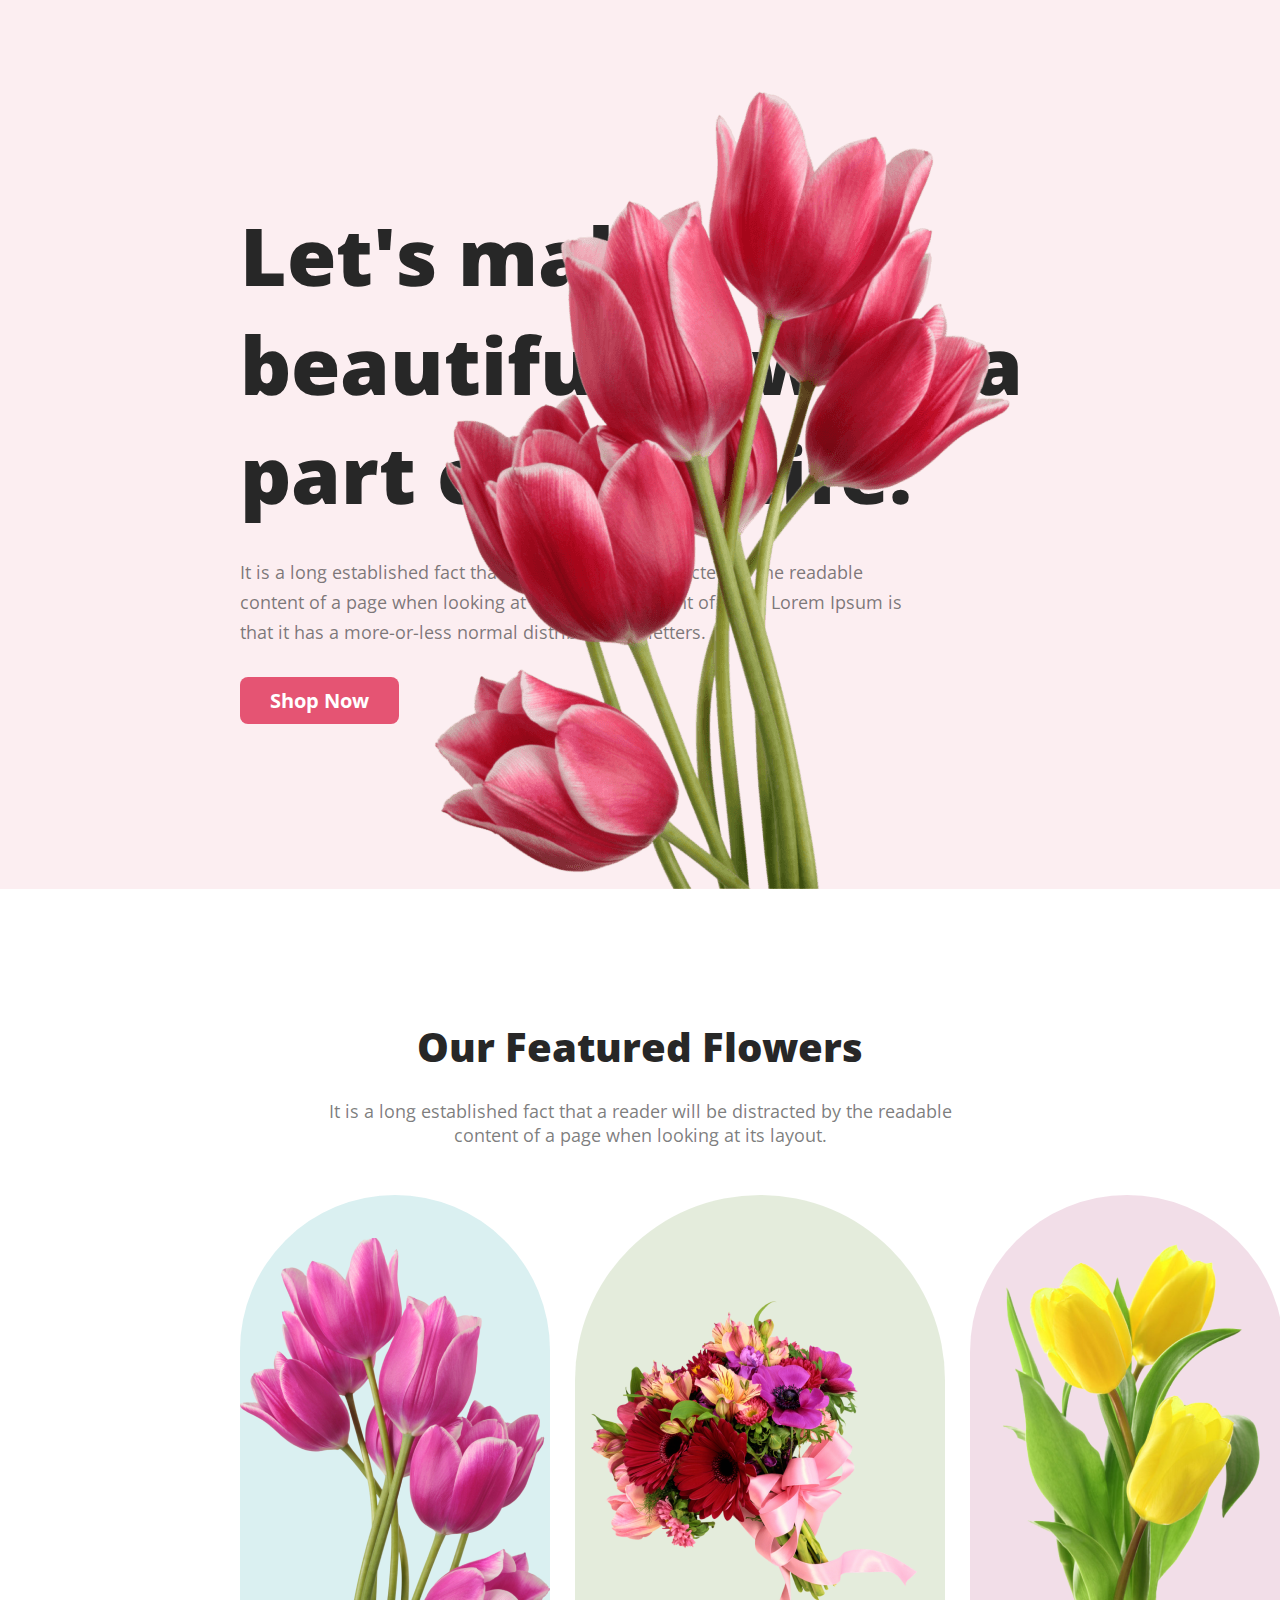
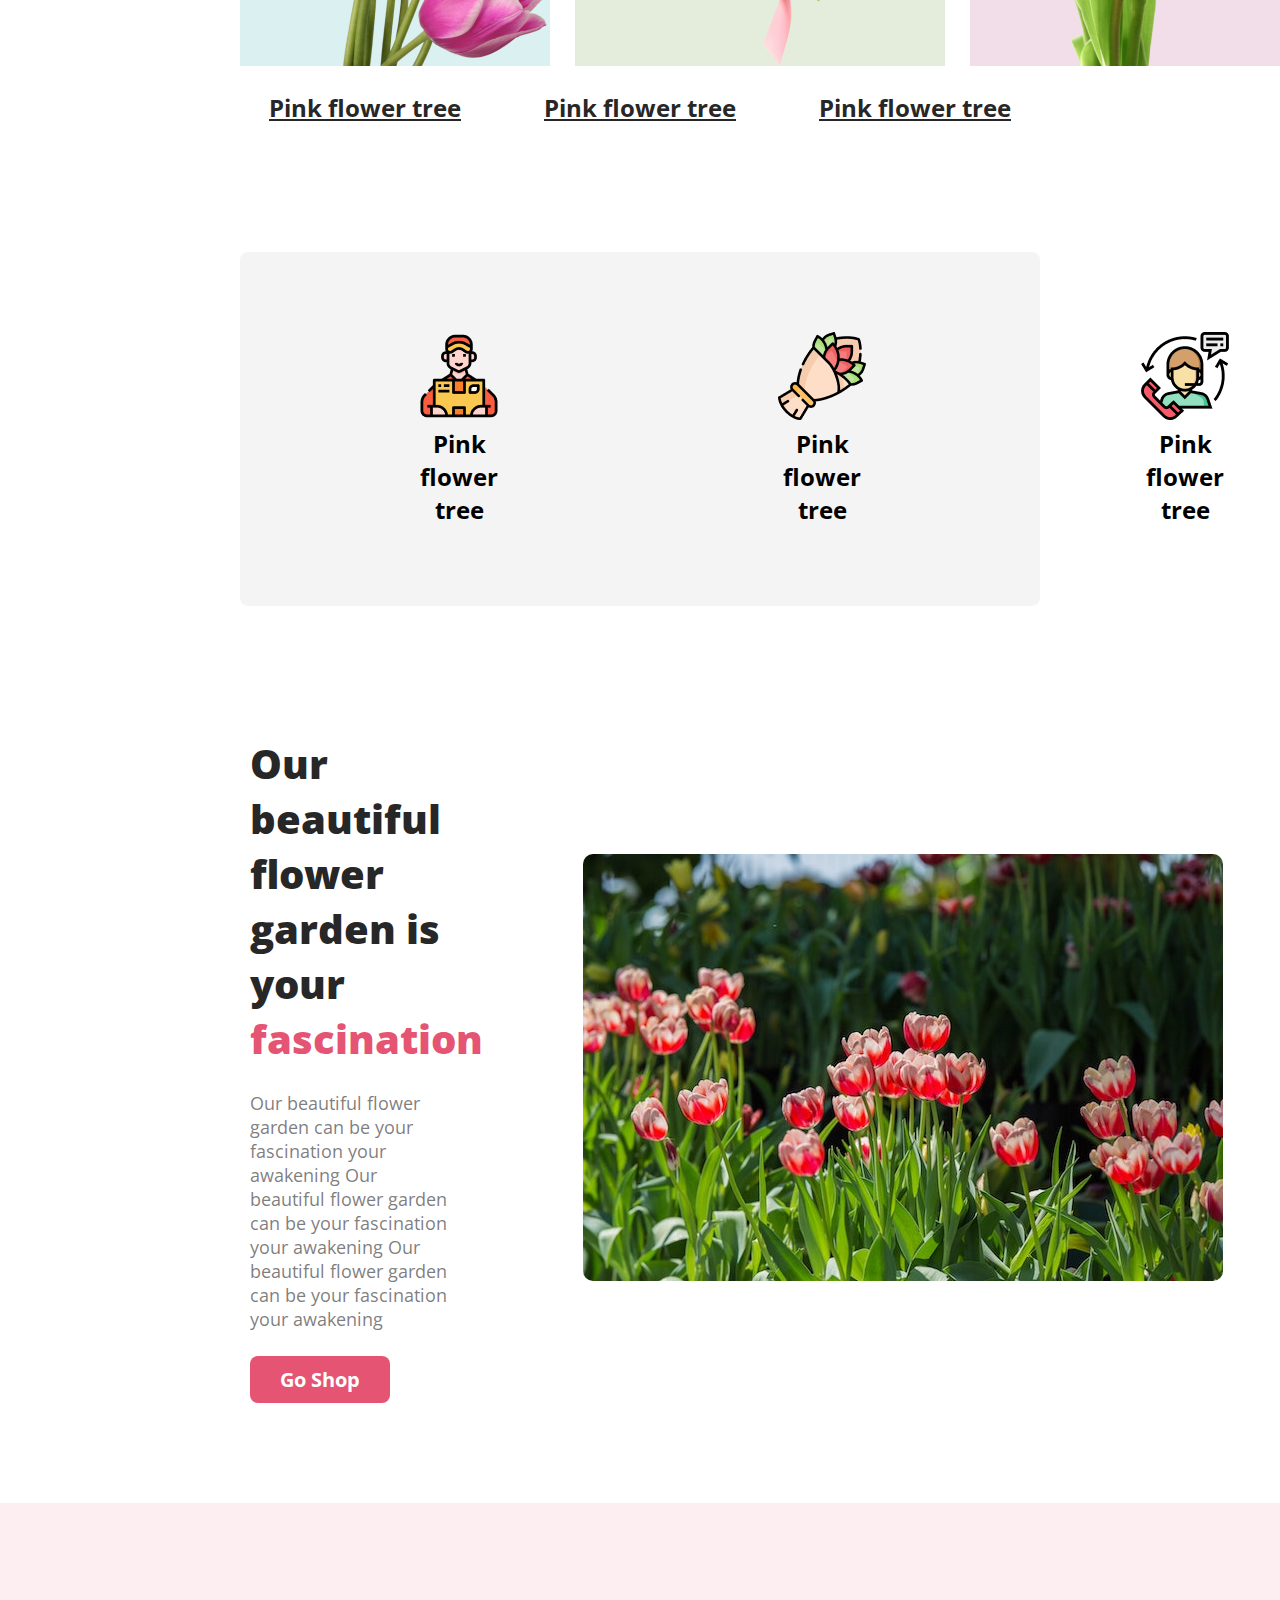
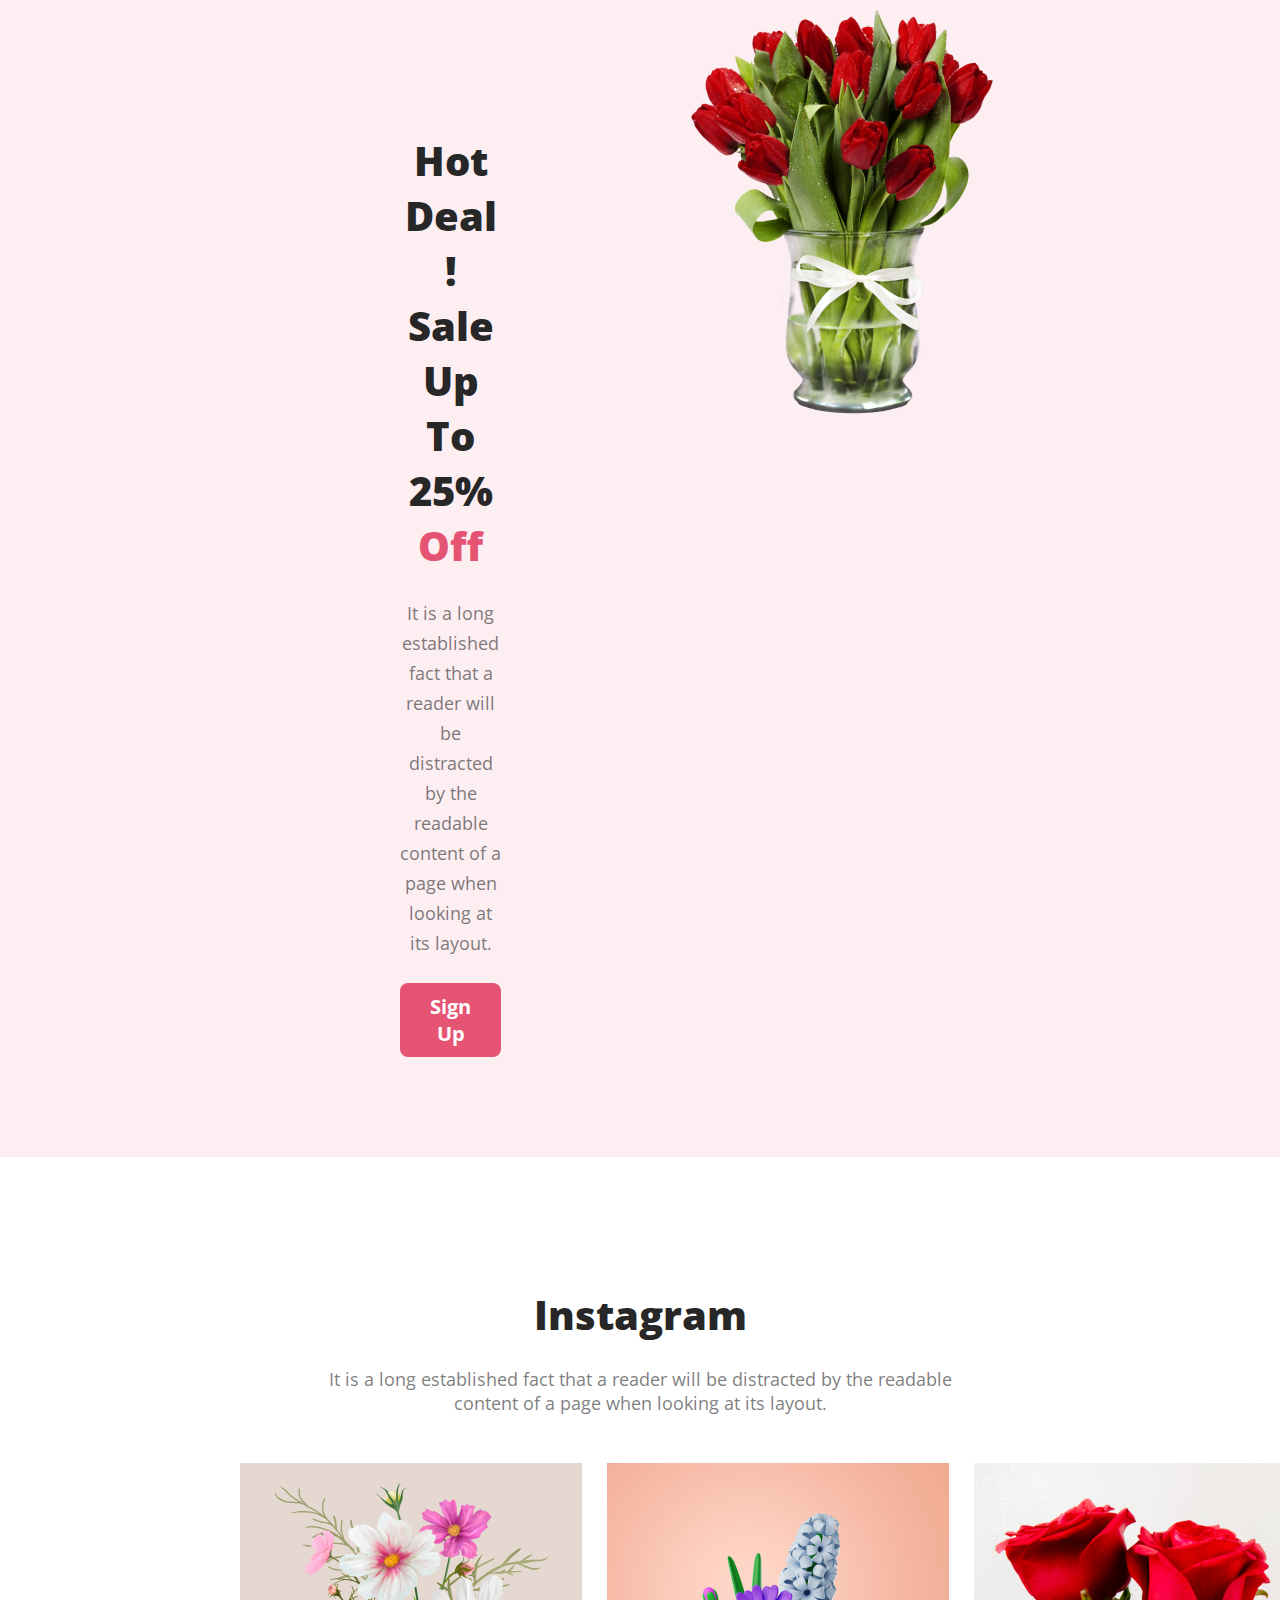
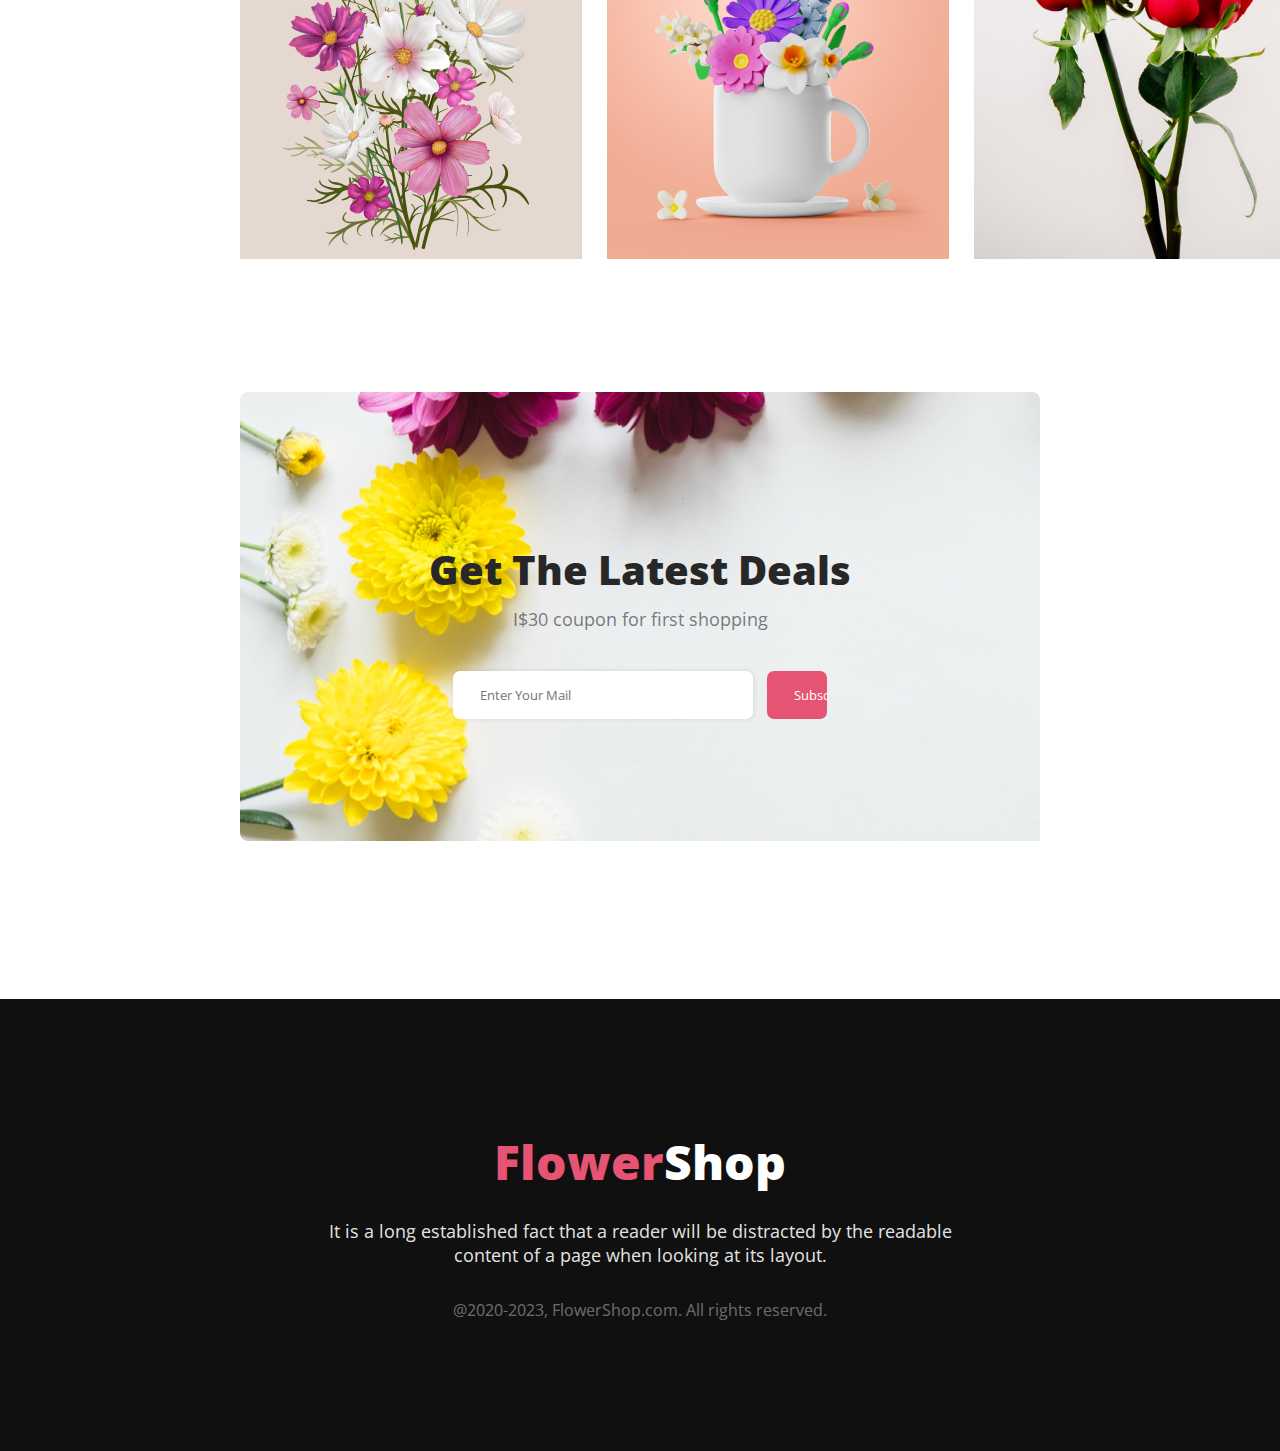
<file: index.html>
<!DOCTYPE html>
<html lang="en">
<head>
    <meta charset="UTF-8">
    <meta name="viewport" content="width=device-width, initial-scale=1.0">
    <title>Flower Shop</title>
    <link rel="preconnect" href="https://fonts.googleapis.com">
<link rel="preconnect" href="https://fonts.gstatic.com" crossorigin>
<link href="https://fonts.googleapis.com/css2?family=Lato:ital,wght@0,100;0,300;0,400;0,700;0,900;1,100;1,300;1,400;1,700;1,900&family=Open+Sans:ital,wght@0,300;0,400;0,500;0,600;0,700;0,800;1,300;1,400;1,500;1,600;1,700;1,800&display=swap" rel="stylesheet">
    <link rel="stylesheet" href="style.css">
</head>
<body>
    <!-- header section Start -->
    <header class="header">
        <div class="header-content">
            <h2 class="header-title">Let's make <br> beautiful flowers a <br> part of your life.</h2>
            <p class="header-description">It is a long established fact that a reader will be distracted 
                by the readable <br> content of a page when looking at its layout
                 The point of using Lorem Ipsum is <br> that it has a more-or-less normal 
                 distribution of letters.
            </p>
            <button class="main-btn">Shop Now</button>

        </div>
        <div class="header-pic">
        <img class="header-main-pic" src="./Flower Asset/pngwing 10.png" alt="">
        </div>
    </header>

    <!-- header section end -->

    <section class="set-tree">
        <h3 class="set-tree-title">Our Featured Flowers</h3>
        <p class="set-tree-description">It is a long established fact that a reader will be distracted 
            by the readable <br> content of a page when looking at its layout.</p>
         <div class="set-tree-continer">
            
                <div class="set-tree-img img1bg">
                    <img src="/Flower Asset/pngwing 6.png" alt="">
                </div>
                <div class="set-tree-img img2bg ">
                    <img src="/Flower Asset/pngwing 5.png" alt="">  
                </div>
                <div class="set-tree-img img3bg">
                    <img src="/Flower Asset/pngwing 7.png" alt="">
                </div>

        </div>    
        <div class="set-tree-text-continer">
            <div class="set-tree-text">
                <h4> Pink flower tree</h4>
            </div>
            <div class="set-tree-text">
                <h4> Pink flower tree</h4>
            </div>
            <div class="set-tree-text">
                <h4> Pink flower tree</h4>
            </div>
        </div> 
                
             
    </section>

    
    <section class="yet">
        <div class="yet-continer">
            <div class="yet-text">
                <img class="yet-img" src="/Flower Asset/Group 57.png" alt="">
                <h4> Pink flower tree</h4>
            </div>
            <div class="yet-text">
                <img class="yet-img" src="/Flower Asset/Group 58.png" alt="">
                <h4> Pink flower tree</h4>
            </div>
            <div class="yet-text">
                <img class="yet-img" src="/Flower Asset/Group 59.png" alt="">
                <h4> Pink flower tree</h4>
            </div>
        </div>
    </section>
<!-- flower gallary start -->

    <section class="f-gallary">
        <div class="f-gallary-content">
            <h2 class="f-gallary-title">Our beautiful flower garden is your <span class="fascination">fascination</span></h2>
            <p class="f-gallary-description">Our beautiful flower garden can be  your fascination
                your awakening Our beautiful flower garden can be your fascination
                your awakening Our beautiful flower garden can be your fascination
                your awakening
            </p>
            <button class="main-btn">Go Shop </button>

        </div>
        <div class="f-gallary-pic">
        <img class="f-gallary-main-pic" src="/Flower Asset/flower 1.jpg" alt="">
        <!-- <img class="f-gallary-main-pic" src="/Flower Asset/flower 2.jpg" alt=""> -->
        </div>
    </section>



        <!-- main section 03 start -->

        <section class="hot-deal">
            <div class="hot-deal-content">
                <h2 class="hot-deal-title">Hot Deal ! Sale Up To 25% <span class="off-style"> Off</span></h2>
                <p class="hot-deal-description">It is a long established fact that a reader will be 
                    distracted by the readable <br>
                     content of a page when looking at its layout.
                </p>
                <button class="main-btn">Sign Up</button>
    
            </div>
            <div class="hot-deal-pic">
            <img class="hot-deal-main-pic" src="/Flower Asset/pngwing 8.png" alt="">
            </div>
        </section>

        <section class="instagram">
            <h3 class="instagram-title">Instagram</h3>
            <p class="instagram-description">It is a long established fact that a reader 
                will be distracted by the readable <br>
                 content of a page when looking at its layout.</p>
                 <div class="ins-img-continer">
                    <div class="ins-img">
                        <img src="/Flower Asset/Rectangle 4.png" alt="">
                    </div>
                    <div class="ins-img">
                        <img src="/Flower Asset/Rectangle 5.png" alt="">   
                    </div>
                    <div class="ins-img">
                        <img src="/Flower Asset/Rectangle 6.png" alt="">
                    </div>     
                    <div class="ins-img">
                        <img src="/Flower Asset/Flower 01.png" alt="">
                    </div>
                 </div>

        </section>
        <section class="newsletar">
            <h3 class="newsletar-title">Get The Latest Deals</h3>
            <p class="newsletar-description">I$30 coupon for first shopping</p>

            <div class="inputWrapper">
                <input class="submitInput" type="email" placeholder="Enter Your Mail">
                <input class="submitBtn" type="submit" value="Subscribe">
            </div>
        </section>

    <footer class="footer">
        <h2 class="footer-title">Flower<span class="shop">Shop</span></h2>
        <p class="footer-description">It is a long established fact that a reader will be
             distracted by the readable <br> content of a page when looking at its layout.</p>
        <p class="footer-copyright">@2020-2023, FlowerShop.com. All rights reserved. </p>

    </footer>
    <!-- <img src="/Flower Asset/Rectangle 9.png" alt=""> -->
</body>
</html>
</file>
<file: style.css>
* {
    margin: 0px;
    padding: 0px;
    box-sizing: border-box;
    font-family: 'Lato', sans-serif;
    font-family: 'Open Sans', sans-serif;
}



/* header Style Hint */

header{

    background: rgba(229, 84, 115, 0.10);
    display: flex;
    position: relative;

    

}

.header-content{
    padding-top: 200px;
    padding-left: 240px;
    padding-bottom: 165px;
}
.header-title{
    color: #272727;
    font-size: 80px;
    font-weight: 800;
    line-height: normal;

}
.header-description{
    color: rgba(39, 39, 39, 0.60);
    font-size: 18px;
    font-weight: 400;
    line-height: 30px;
    margin-top: 30px;
    margin-bottom: 30px;

}





.main-btn{
    border-radius: 8px;
    background: #E55473;
    padding: 10px 30px;
    border: none;
    color: #FFF;
    font-size: 20px;
    font-style: normal;
    font-weight: 700;
    line-height: normal;
}


.header-pic{
    padding-top: 50px;
    padding-right: 200px;
    

}
.header-main-pic{
    position: absolute;
    bottom: 0;
    right: 0;
    padding-right: 240px;
    padding-bottom: 0;
}
/* header section end */


.f-gallary{
    display: flex;
    align-items: center;
    margin-bottom: 100px;
    margin-left: 250px;
    margin-right: 240px;

}
.f-gallary-title{
    color: #272727;
    font-size: 40px;
    font-weight: 800;
    padding-bottom: 25px;
}

.f-gallary-description{
    color: rgba(39, 39, 39, 0.60);
    font-size: 18px;
    font-weight: 400;
    padding-bottom: 25px;
    padding-right: 30px;
}

.fascination{
    color: #E55473;
}




.f-gallary-main-pic{

    border-radius: 10px;
    margin-left: 100px;
}

/* main section style hint */

.hot-deal{
    background: rgba(229, 84, 115, 0.10);
    display: flex;
}

.hot-deal-content{
    padding-top: 230px;
    padding-bottom: 100px;
    padding-left: 400px;
    padding-right: 185px;
    text-align: center;

}

.hot-deal-title{
    color: #272727;
    font-size: 40px;
    font-style: normal;
    font-weight: 800;
    line-height: normal;
    padding-bottom: 25px;
}
.off-style{
    color: #E55473;
}
.hot-deal-description{
    color: rgba(39, 39, 39, 0.60);
    font-size: 18px;
    font-style: normal;
    font-weight: 400;
    line-height: 30px;
    padding-bottom: 25px;
}
.hot-deal-pic{
    padding-top: 100px;
    padding-bottom: 100px;
    padding-right: 320px;
}


/* footer style hint */
footer{
    text-align: center;
    background: #111010;

}
.footer-title{
    color: #E55473;
    font-size: 48px;
    font-weight: 800;
    padding-top: 130px;
    padding-bottom: 25px;
}
.shop{
    color: white;
}
.footer-description{
    color: rgba(255, 255, 255, 0.90);
    font-size: 18px;
    font-weight: 400;
    padding-bottom: 32px;
}
.footer-copyright{
    color: rgba(255, 255, 255, 0.40);
    font-size: 16px;
    font-weight: 400;
    padding-bottom: 130px;

}

/* instagram section */

.instagram{
    text-align: center;
}

.instagram-title{
    color: #272727;
    font-size: 40px;
    font-weight: 800;
    padding-top: 130px;
    padding-bottom: 25px;

}

.instagram-description{
    color: rgba(39, 39, 39, 0.60);
    font-size: 18px;
    font-weight: 400;
    padding-bottom: 48px;

}
.ins-img-continer{
    display: flex;
    gap: 25px;
    padding-bottom: 128px;
    padding-left: 240px;
    padding-right: 240px;
}



.set-tree{
    text-align: center;
}

.set-tree-title{
    color: #272727;
    font-size: 40px;
    font-weight: 800;
    padding-top: 130px;
    padding-bottom: 25px;

}

.set-tree-description{
    color: rgba(39, 39, 39, 0.60);
    font-size: 18px;
    font-weight: 400;
    padding-bottom: 48px;

}

.set-tree-continer{
    display: flex;
    gap: 25px;
    padding-bottom: 25px;
    padding-left: 240px;
    padding-right: 240px;

    

}
.set-tree-img{
    display: flex;
    justify-content: center;
    align-items: end;

    border-radius: 300px 300px 0px 0px;
    background: rgba(167, 33, 98, 0.15);
    width: 100%;

}

.img1bg{
    border-radius: 300px 300px 0px 0px;
    background: rgba(5, 151, 160, 0.15);
    width: 100%;
}

.img2bg{
    border-radius: 300px 300px 0px 0px;
    background: rgba(71, 125, 17, 0.15);
    width: 100%;

}
.set-tree-text-continer{
    display: flex;
    gap: 25px;
    padding-bottom: 128px;
    padding-left: 240px;
    padding-right: 240px;

}

.set-tree-text{
    width: 100%;
    text-decoration: underline;
    color: #272727;
    font-size: 24px;
    font-weight: 700;
}



/* servise section style  */
.yet{
    text-align: center;
    border-radius: 8px;
    margin-left: 240px;
    margin-right: 240px;
    margin-bottom: 130px;
    
}

.yet-text{

    font-size: 24px;
    font-weight: 400;
    padding-top: 80px;
    padding-bottom: 80px;
    margin-left: 175px;


}


.yet-continer{
    display: flex;
    align-items: center;
    gap: 100px;
    background: rgba(39, 39, 39, 0.05);
    border-radius: 8px;
    

    

}

/* newsletar section style */

.newsletar{
text-align: center;
}
.newsletar-title{
    color: #272727;
    font-size: 40px;
    font-weight: 800;
    padding-bottom: 10px;
}
.newsletar-description{
    color: rgba(39, 39, 39, 0.60);
    font-size: 18px;
    font-weight: 400;
    padding-bottom: 40px;

}
.newsletar input{
    outline: none;
    border: none;
    margin: 0 5px;
    border-radius: 7px;
    padding: 15px 27px;
}



.newsletar {
    padding: 150px;
    border-radius: 8px;
    background: url('/Flower Asset/Rectangle 9.png');
    background-repeat: no-repeat;
    margin-left: 240px;
    margin-right: 240px;
    margin-bottom: 130px;
  
}



.submitInput{
    width: 60%;
    color: #757575;
    background:  #fff;
    box-shadow: 1px 0px 5px rgba(0, 0, 0, 0.100);
}

.submitBtn{
    color: #fff;
    background-color: #E55473;
    width: 12%;
}


/* .inputWrapper{
    background-color: yellow;
} */
</file>
